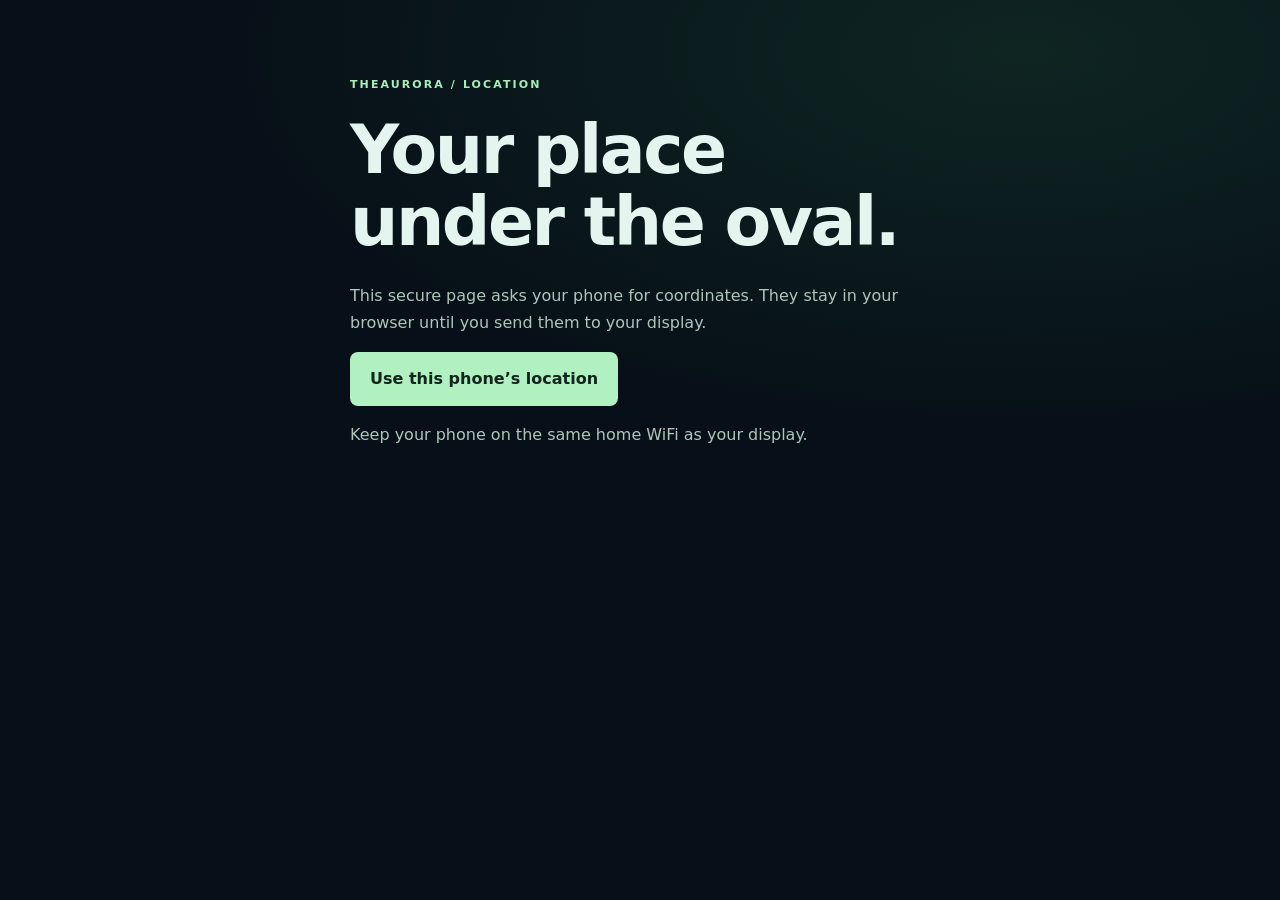
<file: web/flash/location.html>
<!doctype html><html lang="en"><head><meta charset="utf-8"><meta name="viewport" content="width=device-width,initial-scale=1"><meta name="referrer" content="no-referrer"><title>TheAurora · Phone location</title><link rel="stylesheet" href="style.css"></head><body><main class="narrow"><p class="eyebrow">THEAURORA / LOCATION</p><h1>Your place<br>under the oval.</h1><p>This secure page asks your phone for coordinates. They stay in your browser until you send them to your display.</p><button id="locate">Use this phone’s location</button><p id="status" role="status" aria-live="polite">Keep your phone on the same home WiFi as your display.</p><p id="coordinates"></p><a id="return" class="button" hidden>Save on my display</a><p id="manual" hidden>If your browser cannot return to the display, copy the coordinates above into <a href="http://theaurora.local/">theaurora.local</a> and save.</p></main><script type="module" src="location.js"></script></body></html>
</file>
<file: web/flash/style.css>
:root{color-scheme:dark;font:16px/1.65 system-ui,-apple-system,sans-serif;background:#071018;color:#e4f4ee}*{box-sizing:border-box}body{margin:0;background:radial-gradient(ellipse at 80% 10%,#15382b88,transparent 55%)}main{max-width:1100px;margin:auto;padding:65px 30px}main.narrow{max-width:640px}header{display:flex;justify-content:space-between;align-items:center;margin-bottom:70px}header strong{font-size:23px;letter-spacing:-.6px}a{color:#b2efc4}header a{text-decoration:none;font-size:14px}.hero{display:grid;grid-template-columns:1.1fr 1fr;gap:45px;align-items:center}.eyebrow{color:#a5efbb;letter-spacing:.19em;font-size:11px;font-weight:650}h1{font-weight:550;font-size:clamp(42px,6vw,68px);line-height:1.06;letter-spacing:-2.5px;margin:20px 0 25px}p{color:#afc5bc}.globe{display:block;width:100%;max-width:440px;height:auto;aspect-ratio:1 / 1;object-fit:contain;border-radius:50%;box-shadow:0 0 75px #66b8900c}.caption{font-size:12px;text-align:center;color:#839c91}.install{margin-top:55px;padding:32px;border:1px solid #2c463b;border-radius:18px;background:#0f1e23}.install h2{margin-top:0;font-size:24px;font-weight:550}label{display:block;margin-bottom:12px}select,button,.button{font:inherit;border:1px solid #415b4e;border-radius:8px;padding:13px 19px}select{background:#0b171c;color:#e4f4ee;max-width:100%;margin:7px 12px 15px 0}button,.button{display:inline-block;background:#b0f0c1;color:#10251c;font-weight:650;cursor:pointer;text-decoration:none;border-color:transparent}button:disabled{opacity:.4;cursor:default}[hidden]{display:none!important}.steps{display:grid;grid-template-columns:repeat(3,1fr);gap:30px;margin:50px 0}.steps h3{font-size:16px;font-weight:550}.steps p{font-size:14px}footer{margin-top:55px;border-top:1px solid #233c31;padding-top:25px;color:#849d90;font-size:12px}code{color:#c1d9cb}#build{font-size:12px}small{color:#afc5bc}@media(max-width:700px){main{padding:35px 22px}header{margin-bottom:40px}.hero{grid-template-columns:1fr}.hero figure{margin:10px auto;max-width:340px}.steps{grid-template-columns:1fr;gap:5px}.install{padding:23px}}
</file>
